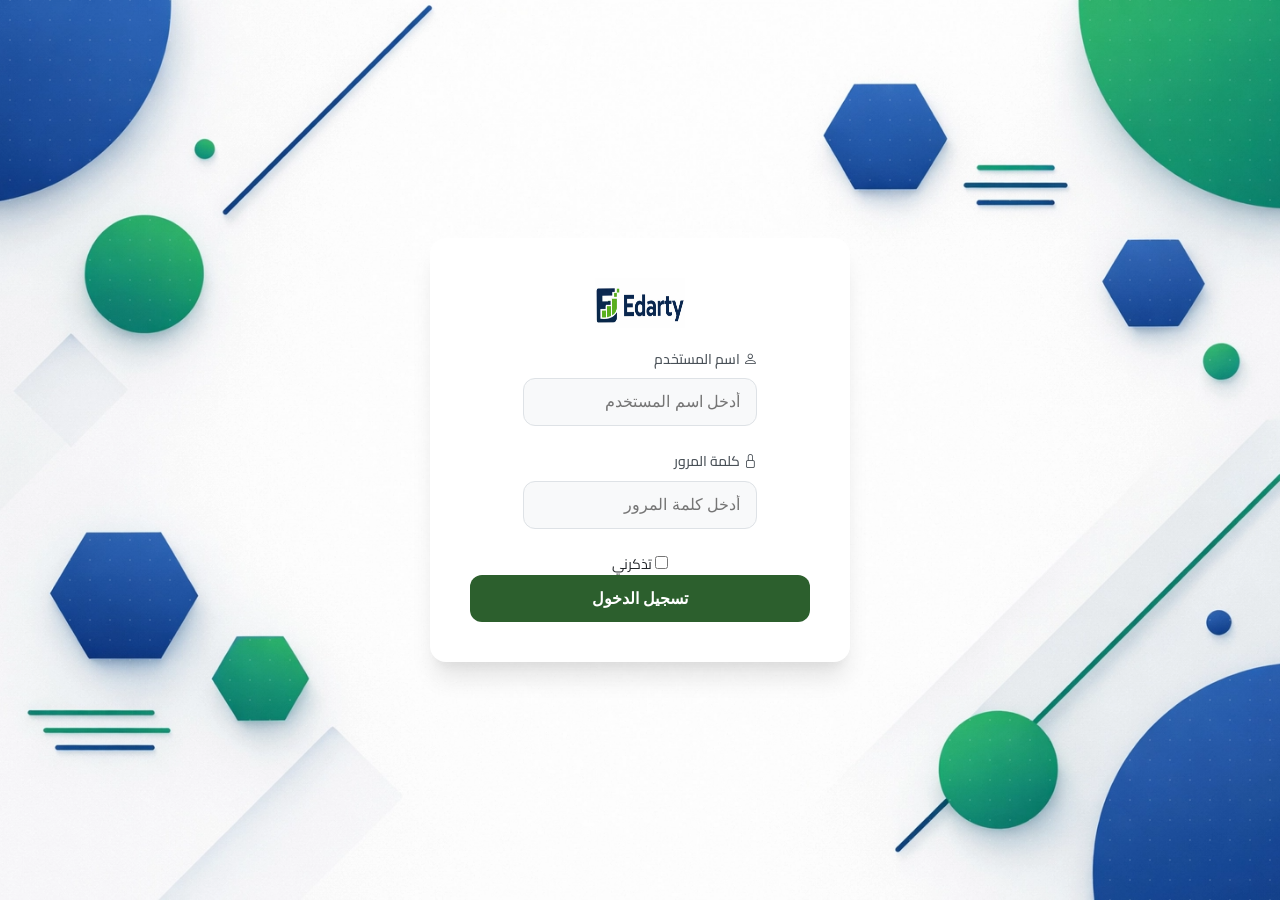
<file: index.html>
<!DOCTYPE html>
<html lang="ar" dir="rtl">

<head>
    <meta charset="UTF-8">
    <meta name="viewport" content="width=device-width, initial-scale=1.0">
    <link rel="icon" type="image/svg+xml" href="assets/logo.png" />
    <link rel="preconnect" href="https://fonts.googleapis.com">
    <link rel="preconnect" href="https://fonts.gstatic.com" crossorigin>
    <meta property="og:image"
        content="https://scontent.fcai20-2.fna.fbcdn.net/v/t39.30808-6/646068811_879118491689701_6379108121376048601_n.jpg?_nc_cat=105&ccb=1-7&_nc_sid=2a1932&_nc_eui2=AeHGZ9LrKFUgRwT6iZLVapbaUlyWRTNW0hJSXJZFM1bSEvXbrCBU9RUzwH1vmtA3-kaD3B3Vi0DnI_DPm9WOnuxU&_nc_ohc=wGaVin82DaUQ7kNvwHP3JVd&_nc_oc=AdnoGEra8-GHriDO78S_9Emf6-EOtj4QlUIPcm08Y1EUjmr5eogVUN9St0cQuvQY72k&_nc_zt=23&_nc_ht=scontent.fcai20-2.fna&_nc_gid=zjNkq0RThUw44yJE2XZAEg&_nc_ss=8&oh=00_AfyXOGpSG7PB_4fSuI5sIpmhDH-CGZgn4i51eb9DZEoCyw&oe=69B0FDEC" />
    <meta name="twitter:image"
        content="https://scontent.fcai20-2.fna.fbcdn.net/v/t39.30808-6/646068811_879118491689701_6379108121376048601_n.jpg?_nc_cat=105&ccb=1-7&_nc_sid=2a1932&_nc_eui2=AeHGZ9LrKFUgRwT6iZLVapbaUlyWRTNW0hJSXJZFM1bSEvXbrCBU9RUzwH1vmtA3-kaD3B3Vi0DnI_DPm9WOnuxU&_nc_ohc=wGaVin82DaUQ7kNvwHP3JVd&_nc_oc=AdnoGEra8-GHriDO78S_9Emf6-EOtj4QlUIPcm08Y1EUjmr5eogVUN9St0cQuvQY72k&_nc_zt=23&_nc_ht=scontent.fcai20-2.fna&_nc_gid=zjNkq0RThUw44yJE2XZAEg&_nc_ss=8&oh=00_AfyXOGpSG7PB_4fSuI5sIpmhDH-CGZgn4i51eb9DZEoCyw&oe=69B0FDEC" />
    <script src="https://cdn.sheetjs.com/xlsx-0.20.2/package/dist/xlsx.full.min.js"></script>
    <link href="https://fonts.googleapis.com/css2?family=Cairo:wght@200..1000&display=swap" rel="stylesheet">
    <link rel="stylesheet" href="https://cdn.jsdelivr.net/npm/bootstrap-icons@1.11.3/font/bootstrap-icons.min.css">
    <link rel="stylesheet" href="style/styles.css">
    <title>إدارتــي | نظام إدارة الأعمال والشركات</title>
    <style>
        /* أنماط إضافية للتقارير والمصروفات */
        .profit-report {
            padding: 20px;
        }
        
        .report-header {
            text-align: center;
            margin-bottom: 30px;
            padding-bottom: 15px;
            border-bottom: 2px solid var(--primary-color);
        }
        
        .report-header h4 {
            font-size: 1.5rem;
            color: var(--primary-color);
            margin-bottom: 10px;
        }
        
        .summary-cards {
            display: grid;
            grid-template-columns: repeat(auto-fit, minmax(220px, 1fr));
            gap: 20px;
            margin-bottom: 30px;
        }
        
        .summary-card {
            background: linear-gradient(135deg, #fff 0%, #f8f9fa 100%);
            border-radius: var(--border-radius);
            padding: 20px;
            display: flex;
            align-items: center;
            gap: 15px;
            box-shadow: var(--box-shadow);
            transition: all var(--transition-normal);
            border: 1px solid var(--gray-200);
        }
        
        .summary-card:hover {
            transform: translateY(-5px);
            box-shadow: var(--box-shadow-lg);
        }
        
        .summary-card .card-icon {
            width: 50px;
            height: 50px;
            background: var(--primary-light);
            border-radius: 50%;
            display: flex;
            align-items: center;
            justify-content: center;
            font-size: 1.5rem;
            color: var(--primary-color);
        }
        
        .summary-card .card-content {
            flex: 1;
        }
        
        .summary-card .card-value {
            font-size: 1.5rem;
            font-weight: bold;
            color: var(--primary-color);
        }
        
        .summary-card .card-label {
            font-size: 0.85rem;
            color: var(--gray-600);
        }
        
        .summary-card .card-sub {
            font-size: 0.75rem;
            color: var(--success-color);
            margin-top: 5px;
        }
        
        .summary-card.profit-card .card-value {
            color: var(--success-color);
        }
        
        .report-sections {
            display: grid;
            grid-template-columns: repeat(auto-fit, minmax(400px, 1fr));
            gap: 20px;
            margin-bottom: 30px;
        }
        
        .report-section {
            background: white;
            border-radius: var(--border-radius);
            padding: 20px;
            box-shadow: var(--box-shadow);
        }
        
        .report-section h5 {
            color: var(--primary-color);
            margin-bottom: 15px;
            padding-bottom: 10px;
            border-bottom: 2px solid var(--gray-200);
        }
        
        .report-table {
            width: 100%;
            border-collapse: collapse;
        }
        
        .report-table th,
        .report-table td {
            padding: 10px;
            text-align: right;
            border-bottom: 1px solid var(--gray-200);
        }
        
        .report-table th {
            background-color: var(--gray-100);
            font-weight: 600;
        }
        
        .profit-positive {
            color: var(--success-color);
            font-weight: bold;
        }
        
        .profit-negative {
            color: var(--danger-color);
            font-weight: bold;
        }
        
        .report-actions {
            display: flex;
            justify-content: center;
            gap: 15px;
            margin-top: 30px;
            padding-top: 20px;
            border-top: 1px solid var(--gray-200);
        }
        
        /* أنماط المصروفات */
        .expenses-table {
            width: 100%;
            border-collapse: collapse;
        }
        
        .expenses-table th,
        .expenses-table td {
            padding: 12px;
            text-align: right;
            border-bottom: 1px solid var(--gray-200);
        }
        
        .expenses-table th {
            background-color: var(--primary-color);
            color: white;
        }
        
        .product-cost-table {
            width: 100%;
            border-collapse: collapse;
        }
        
        .product-cost-table th,
        .product-cost-table td {
            padding: 12px;
            text-align: right;
            border-bottom: 1px solid var(--gray-200);
        }
        
        .product-cost-table th {
            background-color: var(--primary-color);
            color: white;
        }
        
        .cost-input {
            width: 100px;
            padding: 5px;
            border: 1px solid var(--gray-300);
            border-radius: var(--border-radius-sm);
            text-align: center;
        }
        
        .cost-input:focus {
            outline: none;
            border-color: var(--primary-color);
        }
        
        /* أنماط زر النسخ الاحتياطي */
        .backup-buttons {
            display: flex;
            gap: 10px;
        }
        
        .backup-btn {
            background-color: var(--success-color);
            color: white;
            border: none;
            padding: 10px 18px;
            border-radius: var(--border-radius);
            cursor: pointer;
            font-weight: 500;
            transition: all var(--transition-normal);
            display: flex;
            align-items: center;
            gap: 8px;
        }
        
        .backup-btn:hover {
            background-color: var(--success-dark);
            transform: translateY(-2px);
        }
        
        .restore-btn {
            background-color: var(--info-color);
        }
        
        .restore-btn:hover {
            background-color: #138496;
        }
        
        /* تحسينات إضافية */
        .notification {
            position: fixed;
            bottom: 20px;
            left: 20px;
            padding: 15px 25px;
            border-radius: var(--border-radius);
            color: white;
            font-weight: 500;
            z-index: 2000;
            transform: translateX(-150%);
            transition: transform 0.3s ease;
            box-shadow: var(--box-shadow-lg);
        }
        
        .notification.show {
            transform: translateX(0);
        }
        
        .notification.success {
            background-color: var(--success-color);
        }
        
        .notification.error {
            background-color: var(--danger-color);
        }
        
        .notification.info {
            background-color: var(--info-color);
        }
        
        .notification.warning {
            background-color: var(--warning-color);
        }
        
        /* تحسينات للطباعة */
        @media print {
            .sidebar,
            .transactions-sidebar,
            .logout-btn,
            .backup-btn,
            .restore-btn,
            .report-actions {
                display: none !important;
            }
            
            .profit-report {
                padding: 0;
            }
            
            .summary-cards {
                break-inside: avoid;
            }
        }
    </style>
</head>

<body>
    <!-- صفحة تسجيل الدخول -->
    <div class="login-container" id="loginPage">
        <div class="login-form">
            <img src="assets/logo-new.png" alt="شعار">
            <div class="form-group">
                <label for="username">
                    <i class="bi bi-person"></i>
                    اسم المستخدم
                </label>
                <input type="text" id="username" placeholder="أدخل اسم المستخدم">
            </div>
            <div class="form-group">
                <label for="password">
                    <i class="bi bi-lock"></i>
                    كلمة المرور
                </label>
                <input type="password" id="password" placeholder="أدخل كلمة المرور">
            </div>
            <div class="remember-me">
                <input type="checkbox" id="rememberMe">
                <label for="rememberMe">
                    تذكرني
                </label>
            </div>
            <button class="btn" id="loginBtn">تسجيل الدخول</button>
        </div>
    </div>

    <!-- لوحة التحكم -->
    <div class="dashboard" id="dashboard" style="display: none;">
        <header class="header">
            <div class="container header-content">
                <div class="logo">
                    <img src="assets/logo-new.png" alt="شعار">
                </div>
                <div class="user-info">
                    <i class="bi bi-person-circle"></i>
                    <span id="userDisplay">مرحباً</span>
                    <button class="logout-btn" id="logoutBtn">
                        <i class="bi bi-box-arrow-right"></i>
                        تسجيل الخروج
                    </button>
                </div>
            </div>
        </header>

        <div class="container main-layout">
            <!-- القائمة الجانبية -->
            <aside class="sidebar">
                <h3>القائمة الرئيسية</h3>
                <ul class="sidebar-menu" id="sidebarMenu">
                    <!-- سيتم ملء القائمة ديناميكياً حسب صلاحية المستخدم -->
                </ul>
            </aside>

            <!-- المحتوى الرئيسي -->
            <div class="content-area">
                <!-- القائمة الجانبية للمعاملات المحسنة -->
                <aside class="transactions-sidebar" id="transactionsSidebar">
                    <div class="sidebar-header">
                        <h3>
                            <span>
                                <i class="bi bi-clock-history"></i>
                                لوحة التحكم
                            </span>
                            <button class="refresh-btn" id="refreshSidebar">
                                <i class="bi bi-arrow-repeat"></i>
                            </button>
                        </h3>

                        <!-- تبويبات القائمة الجانبية -->
                        <div class="sidebar-tabs">
                            <button class="tab-btn active" data-tab="transactions">
                                <i class="bi bi-list-check"></i>
                                المعاملات
                            </button>
                            <button class="tab-btn" data-tab="stats">
                                <i class="bi bi-graph-up"></i>
                                الإحصائيات
                            </button>
                            <button class="tab-btn" data-tab="alerts">
                                <i class="bi bi-exclamation-triangle"></i>
                                التنبيهات
                            </button>
                        </div>
                    </div>

                    <!-- شريط البحث -->
                    <div class="sidebar-search">
                        <i class="bi bi-search"></i>
                        <input type="text" id="sidebarSearch" placeholder="بحث في المعاملات...">
                    </div>

                    <!-- محتوى تبويب المعاملات -->
                    <div class="tab-content active" id="transactionsTab">
                        <!-- إحصائيات سريعة -->
                        <div class="quick-stats">
                            <div class="stat-card">
                                <div class="stat-icon">
                                    <i class="bi bi-cart"></i>
                                </div>
                                <div class="stat-value" id="todaySalesCount">0</div>
                                <div class="stat-label">مبيعات اليوم</div>
                            </div>
                            <div class="stat-card">
                                <div class="stat-icon">
                                    <i class="bi bi-cash-stack"></i>
                                </div>
                                <div class="stat-value" id="todayRevenue">0</div>
                                <div class="stat-label">إيرادات اليوم</div>
                            </div>
                            <div class="stat-card">
                                <div class="stat-icon">
                                    <i class="bi bi-wallet2"></i>
                                </div>
                                <div class="stat-value" id="todayExpenses">0</div>
                                <div class="stat-label">مصروفات اليوم</div>
                            </div>
                            <div class="stat-card">
                                <div class="stat-icon">
                                    <i class="bi bi-people"></i>
                                </div>
                                <div class="stat-value" id="activeCashiers">0</div>
                                <div class="stat-label">كاشير نشط</div>
                            </div>
                            <div class="stat-card">
                                <div class="stat-icon">
                                    <i class="bi bi-box"></i>
                                </div>
                                <div class="stat-value" id="lowStock">0</div>
                                <div class="stat-label">مخزون منخفض</div>
                            </div>
                        </div>

                        <h4 style="margin: 15px 0 10px; color: var(--gray-700);">
                            <i class="bi bi-arrow-repeat"></i>
                            آخر المعاملات
                        </h4>
                        <ul class="transactions-list" id="transactionsList">
                            <!-- سيتم ملء المعاملات ديناميكياً -->
                        </ul>

                        <!-- المنتجات الأكثر مبيعاً -->
                        <div class="top-products">
                            <h4>
                                <i class="bi bi-trophy"></i>
                                الأكثر مبيعاً
                            </h4>
                            <div id="topProductsList">
                                <!-- سيتم ملء القائمة ديناميكياً -->
                            </div>
                        </div>
                    </div>

                    <!-- محتوى تبويب الإحصائيات -->
                    <div class="tab-content" id="statsTab">
                        <div class="performance-metrics">
                            <div class="metric-item">
                                <div class="metric-label">
                                    <span>معدل المبيعات اليوم</span>
                                    <span class="metric-value" id="dailySalesRate">85%</span>
                                </div>
                                <div class="metric-bar">
                                    <div class="metric-progress" style="width: 85%"></div>
                                </div>
                            </div>

                            <div class="metric-item">
                                <div class="metric-label">
                                    <span>دوران المخزون</span>
                                    <span class="metric-value" id="inventoryTurnover">70%</span>
                                </div>
                                <div class="metric-bar">
                                    <div class="metric-progress" style="width: 70%"></div>
                                </div>
                            </div>

                            <div class="metric-item">
                                <div class="metric-label">
                                    <span>رضا العملاء</span>
                                    <span class="metric-value" id="customerSatisfaction">92%</span>
                                </div>
                                <div class="metric-bar">
                                    <div class="metric-progress" style="width: 92%"></div>
                                </div>
                            </div>
                        </div>

                        <!-- الكاشير النشط -->
                        <div class="active-cashiers">
                            <h4>
                                <i class="bi bi-person-badge"></i>
                                الكاشير النشط
                            </h4>
                            <div id="activeCashiersList">
                                <!-- سيتم ملء القائمة ديناميكياً -->
                            </div>
                        </div>
                    </div>

                    <!-- محتوى تبويب التنبيهات -->
                    <div class="tab-content" id="alertsTab">
                        <div class="stock-alerts">
                            <h4>
                                <i class="bi bi-exclamation-triangle-fill" style="color: var(--warning-color);"></i>
                                تنبيهات المخزون
                            </h4>
                            <div id="stockAlertsList">
                                <!-- سيتم ملء التنبيهات ديناميكياً -->
                            </div>
                        </div>
                    </div>

                    <!-- روابط سريعة -->
                    <div class="quick-links" id="quickLinks">
                        <!-- سيتم إضافة الروابط ديناميكياً حسب صلاحية المستخدم -->
                    </div>
                </aside>

                <!-- المحتوى الرئيسي للصفحات -->
                <main class="pages-container">
                    <!-- صفحة الكاشير (للكاشير والأدمن) -->
                    <div class="page active" id="cashierPage">
                        <h2>
                            <i class="bi bi-cash-register"></i>
                            نقطة البيع
                        </h2>
                        <section class="barcode-section">
                            <h3>مسح الباركود</h3>
                            <div class="barcode-input">
                                <input type="text" id="barcodeInput"
                                    placeholder="أدخل الباركود أو استخدم الماسح الضوئي">
                            </div>
                        </section>

                        <div class="pos-container">
                            <section class="products-section">
                                <h3>
                                    <i class="bi bi-grid-3x3-gap-fill"></i>
                                    المنتجات
                                </h3>
                                <div class="products-grid" id="productsGrid">
                                    <!-- سيتم ملء المنتجات ديناميكياً -->
                                </div>
                            </section>

                            <section class="cart-section">
                                <h3>
                                    <i class="bi bi-cart"></i>
                                    سلة المشتريات
                                </h3>
                                <div class="cart-items" id="cartItems">
                                    <!-- سيتم ملء عناصر السلة ديناميكياً -->
                                </div>
                                <div class="cart-summary">
                                    <div class="summary-row">
                                        <span>المجموع الفرعي:</span>
                                        <span id="subtotal">0.00 جنيه</span>
                                    </div>
                                    <div class="summary-row">
                                        <span>الضريبة (14%):</span>
                                        <span id="tax">0.00 جنيه</span>
                                    </div>
                                    <div class="summary-row total">
                                        <span>الإجمالي:</span>
                                        <span id="total">0.00 جنيه</span>
                                    </div>
                                    <button class="checkout-btn" id="checkoutBtn">
                                        <i class="bi bi-check-circle"></i>
                                        إتمام الشراء
                                    </button>
                                </div>
                            </section>
                        </div>
                    </div>

                    <!-- صفحة إدارة المنتجات (للأدمن فقط) -->
                    <div class="page" id="productsPage">
                        <h2>
                            <i class="bi bi-boxes"></i>
                            إدارة المنتجات
                        </h2>
                        <div class="form-card">
                            <h3>إضافة منتج جديد</h3>
                            <div class="form-row">
                                <div class="form-group">
                                    <label for="productName">اسم المنتج</label>
                                    <input type="text" id="productName" placeholder="أدخل اسم المنتج">
                                </div>
                                <div class="form-group">
                                    <label for="productPrice">السعر (جنيه)</label>
                                    <input type="number" id="productPrice" placeholder="أدخل السعر">
                                </div>
                            </div>
                            <div class="form-row">
                                <div class="form-group">
                                    <label for="productBarcode">الباركود</label>
                                    <input type="text" id="productBarcode" placeholder="أدخل الباركود">
                                </div>
                                <div class="form-group">
                                    <label for="productCategory">الفئة</label>
                                    <select id="productCategory">
                                        <option value="مأكولات">مأكولات</option>
                                        <option value="مشروبات">مشروبات</option>
                                        <option value="منتجات الألبان">منتجات الألبان</option>
                                        <option value="الفواكه">الفواكه</option>
                                        <option value="الخضروات">الخضروات</option>
                                        <option value="اللحوم">اللحوم</option>
                                        <option value="المخبوزات">المخبوزات</option>
                                        <option value="الحلويات">الحلويات</option>
                                        <option value="الأدوات المنزلية">الأدوات المنزلية</option>
                                        <option value="العناية الشخصية">العناية الشخصية</option>
                                    </select>
                                </div>
                            </div>
                            <div class="form-row">
                                <div class="form-group">
                                    <label for="productStock">المخزون</label>
                                    <input type="number" id="productStock" placeholder="أدخل كمية المخزون">
                                </div>
                                <div class="form-group">
                                    <button class="btn" id="addProductBtn">
                                        <i class="bi bi-plus-circle"></i>
                                        إضافة منتج
                                    </button>
                                </div>
                            </div>
                        </div>

                        <div class="table-card">
                            <h3>
                                <i class="bi bi-list-ul"></i>
                                قائمة المنتجات
                            </h3>
                            <table class="products-table">
                                <thead>
                                    <tr>
                                        <th>الباركود</th>
                                        <th>اسم المنتج</th>
                                        <th>السعر</th>
                                        <th>المخزون</th>
                                        <th>الفئة</th>
                                        <th>الإجراءات</th>
                                    </tr>
                                </thead>
                                <tbody id="productsTableBody">
                                    <!-- سيتم ملء الجدول ديناميكياً -->
                                </tbody>
                             </table>
                        </div>
                    </div>

                    <!-- صفحة تخزين الباركود في الذاكرة (للأدمن فقط) -->
                    <div class="page" id="barcodeMemoryPage">
                        <h2>
                            <i class="bi bi-memory"></i>
                            تخزين الباركود في الذاكرة
                        </h2>
                        <div class="form-card">
                            <h3>
                                <i class="bi bi-save"></i>
                                حفظ باركود جديد
                            </h3>
                            <div class="form-row">
                                <div class="form-group">
                                    <label for="memoryBarcode">الباركود</label>
                                    <input type="text" id="memoryBarcode" placeholder="أدخل الباركود">
                                </div>
                                <div class="form-group">
                                    <label for="memoryProduct">المنتج المرتبط</label>
                                    <select id="memoryProduct">
                                        <!-- سيتم ملء الخيارات ديناميكياً -->
                                    </select>
                                </div>
                            </div>
                            <div class="form-row">
                                <div class="form-group">
                                    <button class="btn" id="saveBarcodeBtn">
                                        <i class="bi bi-save"></i>
                                        حفظ الباركود
                                    </button>
                                </div>
                            </div>
                        </div>

                        <div class="table-card">
                            <h3>
                                <i class="bi bi-database"></i>
                                الباركود المخزن
                            </h3>
                            <table class="products-table">
                                <thead>
                                    <tr>
                                        <th>الباركود</th>
                                        <th>اسم المنتج</th>
                                        <th>تاريخ التخزين</th>
                                        <th>الإجراءات</th>
                                    </tr>
                                </thead>
                                <tbody id="barcodeMemoryTable">
                                    <!-- سيتم ملء الجدول ديناميكياً -->
                                </tbody>
                             </table>
                        </div>
                    </div>

                    <!-- صفحة الفواتير (للأدمن فقط) -->
                    <div class="page" id="invoicesPage">
                        <h2>
                            <i class="bi bi-receipt"></i>
                            تخزين وإدارة الفواتير
                        </h2>
                        <div class="search-box">
                            <input type="text" id="invoiceSearch" placeholder="ابحث برقم الفاتورة أو اسم الكاشير...">
                        </div>
                        <div class="table-card">
                            <table class="invoices-table">
                                <thead>
                                    <tr>
                                        <th>رقم الفاتورة</th>
                                        <th>التاريخ</th>
                                        <th>الوقت</th>
                                        <th>الكاشير</th>
                                        <th>المنتجات</th>
                                        <th>المجموع</th>
                                        <th>الإجراءات</th>
                                    </tr>
                                </thead>
                                <tbody id="invoicesTableBody">
                                    <!-- سيتم ملء الجدول ديناميكياً -->
                                </tbody>
                             </table>
                        </div>
                    </div>

                    <!-- صفحة فواتير الجملة (للأدمن فقط) -->
                    <div class="page" id="wholesalePage">
                        <h2>
                            <i class="bi bi-truck"></i>
                            فواتير الجملة
                        </h2>
                        <div class="form-card">
                            <h3>فاتورة جملة جديدة</h3>
                            <div class="form-row">
                                <div class="form-group">
                                    <label for="wholesaleCustomer">اسم العميل</label>
                                    <input type="text" id="wholesaleCustomer" placeholder="أدخل اسم العميل">
                                </div>
                                <div class="form-group">
                                    <label for="wholesaleDiscount">خصم الجملة (%)</label>
                                    <input type="number" id="wholesaleDiscount" value="10" min="0" max="100">
                                </div>
                            </div>

                            <div class="barcode-input" style="margin-bottom: 15px;">
                                <input type="text" id="wholesaleBarcode" placeholder="أدخل باركود المنتج">
                                <button id="addWholesaleProductBtn">إضافة</button>
                            </div>

                            <div class="cart-items" id="wholesaleCartItems"
                                style="max-height: 300px; margin-bottom: 20px;">
                                <!-- سيتم ملء عناصر سلة الجملة هنا -->
                            </div>

                            <div class="cart-summary">
                                <div class="summary-row">
                                    <span>المجموع الفرعي:</span>
                                    <span id="wholesaleSubtotal">0.00 جنيه</span>
                                </div>
                                <div class="summary-row">
                                    <span>خصم الجملة:</span>
                                    <span id="wholesaleDiscountAmount">0.00 جنيه</span>
                                </div>
                                <div class="summary-row">
                                    <span>الضريبة (14%):</span>
                                    <span id="wholesaleTax">0.00 جنيه</span>
                                </div>
                                <div class="summary-row total">
                                    <span>الإجمالي بعد الخصم:</span>
                                    <span id="wholesaleTotal">0.00 جنيه</span>
                                </div>
                                <button class="checkout-btn" id="wholesaleCheckoutBtn">
                                    <i class="bi bi-check-circle"></i>
                                    إتمام فاتورة الجملة
                                </button>
                            </div>
                        </div>

                        <div class="table-card">
                            <h4>فواتير الجملة السابقة</h4>
                            <table class="wholesale-table">
                                <thead>
                                    <tr>
                                        <th>رقم الفاتورة</th>
                                        <th>العميل</th>
                                        <th>التاريخ</th>
                                        <th>الوقت</th>
                                        <th>الخصم</th>
                                        <th>المنتجات</th>
                                        <th>المجموع</th>
                                        <th>الإجراءات</th>
                                    </tr>
                                </thead>
                                <tbody id="wholesaleTableBody">
                                    <!-- سيتم ملء الجدول ديناميكياً -->
                                </tbody>
                             </table>
                        </div>
                    </div>

                    <!-- صفحة إدارة المخزون (للأدمن فقط) -->
                    <div class="page" id="inventoryPage">
                        <h2>
                            <i class="bi bi-bar-chart"></i>
                            إدارة المخزون
                        </h2>
                        <div class="search-box">
                            <input type="text" id="inventorySearch" placeholder="ابحث باسم المنتج أو الباركود...">
                        </div>
                        <div class="table-card">
                            <table class="inventory-table">
                                <thead>
                                    <tr>
                                        <th>اسم المنتج</th>
                                        <th>الباركود</th>
                                        <th>المخزون الحالي</th>
                                        <th>آخر تحديث</th>
                                        <th>الحالة</th>
                                        <th>الإجراءات</th>
                                    </tr>
                                </thead>
                                <tbody id="inventoryTableBody">
                                    <!-- سيتم ملء الجدول ديناميكياً -->
                                </tbody>
                             </table>
                        </div>
                    </div>

                    <!-- صفحة التقارير (للأدمن فقط) - مع إضافة المصروفات وتكاليف المنتجات -->
                    <div class="page" id="reportsPage">
                        <h2>
                            <i class="bi bi-pie-chart"></i>
                            التقارير والإحصائيات
                        </h2>
                        
                        <!-- قسم إدارة المصروفات -->
                        <div class="form-card" id="expensesSection">
                            <h3>
                                <i class="bi bi-wallet2"></i>
                                إدارة المصروفات
                            </h3>
                            <div class="form-row">
                                <div class="form-group">
                                    <label for="expenseName">اسم المصروف</label>
                                    <input type="text" id="expenseName" placeholder="مثال: فاتورة كهرباء">
                                </div>
                                <div class="form-group">
                                    <label for="expenseAmount">المبلغ</label>
                                    <input type="number" id="expenseAmount" placeholder="المبلغ بالجنيه">
                                </div>
                                <div class="form-group">
                                    <label for="expenseCategory">الفئة</label>
                                    <select id="expenseCategory">
                                        <option value="كهرباء">كهرباء</option>
                                        <option value="مياه">مياه</option>
                                        <option value="غاز">غاز</option>
                                        <option value="إيجار">إيجار</option>
                                        <option value="رواتب">رواتب</option>
                                        <option value="صيانة">صيانة</option>
                                        <option value="تسويق">تسويق</option>
                                        <option value="أخرى">أخرى</option>
                                    </select>
                                </div>
                                <div class="form-group">
                                    <button class="btn" id="addExpenseBtn">
                                        <i class="bi bi-plus-circle"></i>
                                        إضافة مصروف
                                    </button>
                                </div>
                            </div>
                            
                            <div class="table-card" style="margin-top: 20px;">
                                <h4>قائمة المصروفات</h4>
                                <div style="overflow-x: auto;">
                                    <table class="expenses-table">
                                        <thead>
                                            <tr>
                                                <th>التاريخ</th>
                                                <th>اسم المصروف</th>
                                                <th>الفئة</th>
                                                <th>المبلغ</th>
                                                <th>تمت الإضافة بواسطة</th>
                                                <th>الإجراءات</th>
                                            </tr>
                                        </thead>
                                        <tbody id="expensesTableBody">
                                        </tbody>
                                    </table>
                                </div>
                            </div>
                        </div>

                        <!-- قسم إدارة تكاليف المنتجات -->
                        <div class="form-card" id="productCostSection">
                            <h3>
                                <i class="bi bi-calculator"></i>
                                إدارة تكاليف المنتجات
                            </h3>
                            <div class="search-box" style="margin-bottom: 15px;">
                                <input type="text" id="productCostSearch" placeholder="ابحث عن منتج...">
                            </div>
                            <div class="table-card">
                                <div style="overflow-x: auto;">
                                    <table class="product-cost-table">
                                        <thead>
                                            <tr>
                                                <th>المنتج</th>
                                                <th>سعر البيع</th>
                                                <th>سعر التكلفة الحالي</th>
                                                <th>الربح المتوقع</th>
                                                <th>الإجراءات</th>
                                            </tr>
                                        </thead>
                                        <tbody id="productCostTableBody">
                                        </tbody>
                                    </table>
                                </div>
                            </div>
                        </div>

                        <!-- قسم التقارير المتقدمة -->
                        <div class="form-card">
                            <h3>
                                <i class="bi bi-file-earmark-spreadsheet"></i>
                                التقارير المتقدمة
                            </h3>
                            <div class="form-row">
                                <div class="form-group">
                                    <label for="reportDateFrom">من تاريخ</label>
                                    <input type="date" id="reportDateFrom">
                                </div>
                                <div class="form-group">
                                    <label for="reportDateTo">إلى تاريخ</label>
                                    <input type="date" id="reportDateTo">
                                </div>
                                <div class="form-group">
                                    <label for="reportType">نوع التقرير</label>
                                    <select id="reportType">
                                        <option value="profit">تقرير الأرباح</option>
                                        <option value="sales">تقرير المبيعات</option>
                                        <option value="expenses">تقرير المصروفات</option>
                                        <option value="inventory">تقرير المخزون</option>
                                        <option value="topProducts">المنتجات الأكثر مبيعاً</option>
                                    </select>
                                </div>
                                <div class="form-group">
                                    <button class="btn" id="generateReportBtn">
                                        <i class="bi bi-graph-up"></i>
                                        إنشاء التقرير
                                    </button>
                                </div>
                                <div class="form-group">
                                    <button class="btn" id="exportReportBtn" style="background-color: var(--success-color);">
                                        <i class="bi bi-download"></i>
                                        تصدير التقرير
                                    </button>
                                </div>
                            </div>
                        </div>

                        <div id="reportResults" class="table-card">
                            <!-- سيتم عرض نتائج التقرير هنا -->
                        </div>
                    </div>
                </main>
            </div>
        </div>
    </div>

    <!-- نافذة عرض الفاتورة المنبثقة -->
    <div id="invoiceModal" class="modal" style="display: none;">
        <div class="modal-content">
            <div class="modal-header">
                <h2>تفاصيل الفاتورة</h2>
                <span class="close-modal">&times;</span>
            </div>
            <div class="modal-body">
                <div class="invoice-header">
                    <div class="invoice-info">
                        <p><strong>رقم الفاتورة:</strong> <span id="modalInvoiceNumber"></span></p>
                        <p><strong>التاريخ:</strong> <span id="modalInvoiceDate"></span></p>
                        <p><strong>الكاشير:</strong> <span id="modalCashier"></span></p>
                        <p id="customerInfo" style="display: none;"><strong>العميل:</strong> <span id="modalCustomer"></span></p>
                    </div>
                </div>
                <div class="invoice-items">
                    <table class="items-table">
                        <thead>
                            <tr>
                                <th>المنتج</th>
                                <th>الكمية</th>
                                <th>السعر</th>
                                <th>الإجمالي</th>
                            </tr>
                        </thead>
                        <tbody id="modalInvoiceItems">
                        </tbody>
                    </table>
                </div>
                <div class="invoice-summary">
                    <div class="summary-row">
                        <span>المجموع الفرعي:</span>
                        <span id="modalSubtotal">0.00 جنيه</span>
                    </div>
                    <div class="summary-row" id="discountRow" style="display: none;">
                        <span>الخصم:</span>
                        <span id="modalDiscount">0.00 جنيه</span>
                    </div>
                    <div class="summary-row">
                        <span>الضريبة (14%):</span>
                        <span id="modalTax">0.00 جنيه</span>
                    </div>
                    <div class="summary-row total">
                        <span>الإجمالي:</span>
                        <span id="modalTotal">0.00 جنيه</span>
                    </div>
                </div>
            </div>
            <div class="modal-footer">
                <button id="printInvoiceBtn" class="action-btn print-btn">
                    <i class="bi bi-printer"></i> طباعة الفاتورة
                </button>
                <button id="closeModalBtn" class="action-btn close-btn">
                    <i class="bi bi-x-lg"></i> إغلاق
                </button>
            </div>
        </div>
    </div>

    <script src="js/script.js"></script>
</body>

</html>
</file>
<file: style/styles.css>
:root {
    /* نظام ألوان محسن */
  --primary-color: #2c5f2d;      /* لون أخضر غامق يتناسب مع اللوجو */
    --primary-dark: #1e3a1e;       /* درجة أغمق */
    --primary-light: #e8f0e8;      /* فاتح للخلفيات */
    --secondary-color: #ffb347;    /* لون برتقالي ذهبي */
    --secondary-dark: #e69500;
    --secondary-light: #fff3e0;
    --accent-color: #d4a373;       /* لون بيج أنيق */
    --accent-dark: #b5835a;
    --danger-color: #dc3545;
    --success-color: #28a745;
    --warning-color: #ffc107;
    --info-color: #17a2b8;
    
    /* ألوان محايدة */
    --light-color: #f8f9fa;
    --dark-color: #212529;
    --gray-50: #f8f9fa;
    --gray-100: #f1f3f4;
    --gray-200: #e9ecef;
    --gray-300: #dee2e6;
    --gray-400: #ced4da;
    --gray-500: #adb5bd;
    --gray-600: #6c757d;
    --gray-700: #495057;
    --gray-800: #343a40;
    --gray-900: #212529;    
    /* أبعاد وتخطيط */
    --sidebar-width: 280px;
    --transactions-width: 380px;
    --header-height: 70px;
    --border-radius: 12px;
    --border-radius-sm: 8px;
    --border-radius-lg: 16px;
    --box-shadow: 0 4px 6px rgba(0, 0, 0, 0.07);
    --box-shadow-lg: 0 10px 15px -3px rgba(0, 0, 0, 0.1), 0 4px 6px -2px rgba(0, 0, 0, 0.05);
    --box-shadow-xl: 0 20px 25px -5px rgba(0, 0, 0, 0.1), 0 10px 10px -5px rgba(0, 0, 0, 0.04);
    
    /* انتقالات وتحريك */
    --transition-fast: 0.15s ease;
    --transition-normal: 0.3s ease;
    --transition-slow: 0.5s ease;
}

/* إعادة تعيين وتحسينات عامة */
* {
    margin: 0;
    padding: 0;
    box-sizing: border-box;
}

html {
    scroll-behavior: smooth;
}

body {
    background-color: var(--gray-50);
    color: var(--gray-900);
    line-height: 1.6;
    font-family: "Cairo", sans-serif;
    font-size: 14px;
    -webkit-font-smoothing: antialiased;
    -moz-osx-font-smoothing: grayscale;
}

.container {
    max-width: 1600px;
    margin: 0 auto;
    padding: 0 20px;
}

/* تحسينات النصوص والعناوين */
h1, h2, h3, h4, h5, h6 {
    font-weight: 600;
    line-height: 1.3;
    margin-bottom: 0.5em;
}

h1 { font-size: 2rem; }
h2 { font-size: 1.75rem; }
h3 { font-size: 1.5rem; }
h4 { font-size: 1.25rem; }
h5 { font-size: 1.125rem; }
h6 { font-size: 1rem; }

/* تصميم صفحة تسجيل الدخول المحسن */
.login-container {
    display: flex;
    justify-content: center;
    align-items: center;
    min-height: 100vh;
    background: url(../assets/background-pattern.png) no-repeat center/cover;
    padding: 20px;
    position: relative;
    overflow: hidden;
}

.login-container::before {
    content: '';
    position: absolute;
    top: -50%;
    left: -50%;
    width: 200%;
    height: 200%;
    background: radial-gradient(circle, rgba(255,255,255,0.1) 1px, transparent 1px);
    background-size: 20px 20px;
    animation: float 20s linear infinite;
    z-index: 0;
}

@keyframes float {
    0% { transform: translate(0, 0) rotate(0deg); }
    100% { transform: translate(-20px, -20px) rotate(360deg); }
}

.login-form {
    background-color: white;
    padding: 40px;
    border-radius: var(--border-radius-lg);
    box-shadow: var(--box-shadow-xl);
    width: 100%;
    max-width: 420px;
    position: relative;
    z-index: 1;
    transition: transform var(--transition-normal), box-shadow var(--transition-normal);
    display: flex;
    flex-direction: column;
    align-items: center;    
}

.login-form:hover {
    transform: translateY(-5px);
    box-shadow: 0 25px 50px -12px rgba(0, 0, 0, 0.25);
}

.login-form h2 {
    text-align: center;
    margin-bottom: 30px;
    color: var(--primary-color);
    position: relative;
    padding-bottom: 15px;
}

.login-form h2::after {
    content: '';
    position: absolute;
    bottom: 0;
    left: 50%;
    transform: translateX(-50%);
    width: 60px;
    height: 3px;
    background: linear-gradient(to right, var(--primary-color), var(--secondary-color));
    border-radius: 3px;
}
.login-form img{
    width: 90px;
    height: 50px;
    margin-bottom: 20px;
}

.form-group {
    margin-bottom: 24px;
    position: relative;
}

.form-group label {
    display: block;
    margin-bottom: 8px;
    font-weight: 500;
    color: var(--gray-700);
    transition: color var(--transition-fast);
}

.form-group:focus-within label {
    color: var(--primary-color);
}

.form-group input {
    width: 100%;
    padding: 14px 16px;
    border: 1px solid var(--gray-300);
    border-radius: var(--border-radius);
    font-size: 16px;
    transition: all var(--transition-fast);
    background-color: var(--gray-50);
}

.form-group input:focus {
    outline: none;
    border-color: var(--primary-color);
    box-shadow: 0 0 0 3px rgba(26, 115, 232, 0.1);
    background-color: white;
}

.btn {
    display: block;
    width: 100%;
    padding: 14px;
    background-color: var(--primary-color);
    color: white;
    border: none;
    border-radius: var(--border-radius);
    font-size: 16px;
    font-weight: 600;
    cursor: pointer;
    transition: all var(--transition-normal);
    position: relative;
    overflow: hidden;
}

.btn::after {
    content: '';
    position: absolute;
    top: 50%;
    left: 50%;
    width: 5px;
    height: 5px;
    background: rgba(255, 255, 255, 0.5);
    opacity: 0;
    border-radius: 100%;
    transform: scale(1, 1) translate(-50%);
    transform-origin: 50% 50%;
}

.btn:hover {
    background-color: var(--primary-dark);
    transform: translateY(-2px);
    box-shadow: 0 7px 14px rgba(50, 50, 93, 0.1), 0 3px 6px rgba(0, 0, 0, 0.08);
}

.btn:active::after {
    animation: ripple 1s ease-out;
}

@keyframes ripple {
    0% {
        transform: scale(0, 0);
        opacity: 0.5;
    }
    100% {
        transform: scale(20, 20);
        opacity: 0;
    }
}

/* تصميم لوحة التحكم المحسن */
.dashboard {
    display: none;
}

.header {
    background-color: white;
    padding: 0;
    box-shadow: var(--box-shadow);
    position: sticky;
    top: 0;
    z-index: 100;
    height: var(--header-height);
}

.header-content {
    display: flex;
    justify-content: space-between;
    align-items: center;
    height: 100%;
}

.logo {
    font-size: 26px;
    font-weight: bold;
    color: var(--primary-color);
    font-family: "Reem Kufi", sans-serif;
    display: flex;
    align-items: center;
}
.logo img{
    width: 50px;
    height: 25px;
}

.user-info {
    display: flex;
    align-items: center;
    gap: 15px;
}

.user-avatar {
    width: 40px;
    height: 40px;
    border-radius: 50%;
    background: linear-gradient(135deg, var(--primary-color), var(--secondary-color));
    display: flex;
    align-items: center;
    justify-content: center;
    color: white;
    font-weight: bold;
}

.logout-btn {
    background-color: var(--danger-color);
    color: white;
    border: none;
    padding: 10px 18px;
    border-radius: var(--border-radius);
    cursor: pointer;
    font-weight: 500;
    transition: all var(--transition-normal);
    display: flex;
    align-items: center;
    gap: 8px;
}

.logout-btn:hover {
    background-color: var(--danger-dark);
    transform: translateY(-2px);
    box-shadow: 0 4px 8px rgba(234, 67, 53, 0.3);
}

.main-layout {
    display: flex;
    gap: 24px;
    padding: 24px 0;
}

/* القائمة الجانبية المحسنة */
.sidebar {
    width: var(--sidebar-width);
    background-color: white;
    border-radius: var(--border-radius-lg);
    box-shadow: var(--box-shadow);
    padding: 24px;
    height: fit-content;
    position: sticky;
    top: calc(var(--header-height) + 24px);
    transition: all var(--transition-normal);
}

.sidebar:hover {
    box-shadow: var(--box-shadow-lg);
}

.sidebar h3 {
    margin-bottom: 20px;
    color: var(--primary-color);
    border-bottom: 2px solid var(--gray-200);
    padding-bottom: 12px;
    display: flex;
    align-items: center;
    gap: 10px;
}

.sidebar h3::before {
    font-size: 20px;
}

.sidebar-menu {
    list-style: none;
}

.sidebar-menu li {
    margin-bottom: 8px;
}

.sidebar-menu a {
    display: flex;
    align-items: center;
    padding: 12px 16px;
    color: var(--gray-700);
    text-decoration: none;
    border-radius: var(--border-radius);
    transition: all var(--transition-fast);
    font-weight: 500;
}

.sidebar-menu a i {
    margin-left: 12px;
    width: 20px;
    text-align: center;
}

.sidebar-menu a:hover {
    background-color: var(--primary-light);
    color: var(--primary-color);
    transform: translateX(5px);
}

.sidebar-menu a.active {
    background-color: var(--primary-color);
    color: white;
    box-shadow: 0 4px 6px rgba(26, 115, 232, 0.2);
}

/* القائمة الجانبية للمعاملات المحسنة */
.transactions-sidebar {
    width: var(--transactions-width);
    background: linear-gradient(135deg, #ffffff 0%, #f8f9fa 100%);
    border-radius: var(--border-radius-lg);
    box-shadow: var(--box-shadow-lg);
    padding: 0;
    max-height: calc(100vh - var(--header-height) - 48px);
    overflow-y: auto;
    position: sticky;
    top: calc(var(--header-height) + 24px);
    border: 1px solid rgba(255, 255, 255, 0.2);
    backdrop-filter: blur(10px);
}

/* رأس القائمة الجانبية مع تبويبات */
.sidebar-header {
    padding: 20px 20px 10px;
    background: linear-gradient(135deg, var(--primary-color), var(--primary-dark));
    border-radius: var(--border-radius-lg) var(--border-radius-lg) 0 0;
    color: white;
}

.sidebar-header h3 {
    margin: 0 0 15px 0;
    color: white;
    border-bottom: 2px solid rgba(255, 255, 255, 0.2);
    padding-bottom: 10px;
    display: flex;
    align-items: center;
    justify-content: space-between;
}

.sidebar-header h3 i {
    font-size: 1.5rem;
}

.sidebar-tabs {
    display: flex;
    gap: 10px;
    margin-top: 15px;
}

.tab-btn {
    flex: 1;
    padding: 10px;
    background: rgba(255, 255, 255, 0.1);
    border: none;
    border-radius: var(--border-radius);
    color: white;
    cursor: pointer;
    font-weight: 500;
    transition: all var(--transition-fast);
    display: flex;
    align-items: center;
    justify-content: center;
    gap: 5px;
}

.tab-btn i {
    font-size: 1rem;
}

.tab-btn:hover {
    background: rgba(255, 255, 255, 0.2);
}

.tab-btn.active {
    background: white;
    color: var(--primary-color);
}

/* محتوى التبويبات */
.tab-content {
    display: none;
    padding: 15px;
}

.tab-content.active {
    display: block;
    animation: fadeIn 0.3s ease;
}

@keyframes fadeIn {
    from { opacity: 0; }
    to { opacity: 1; }
}

/* إحصائيات سريعة */
.quick-stats {
    display: grid;
    grid-template-columns: repeat(2, 1fr);
    gap: 10px;
    margin-bottom: 20px;
}

.stat-card {
    background: white;
    padding: 15px;
    border-radius: var(--border-radius);
    text-align: center;
    box-shadow: var(--box-shadow);
    transition: all var(--transition-fast);
    border: 1px solid var(--gray-200);
}

.stat-card:hover {
    transform: translateY(-3px);
    box-shadow: var(--box-shadow-lg);
}

.stat-icon {
    width: 40px;
    height: 40px;
    background: linear-gradient(135deg, var(--primary-light), var(--secondary-light));
    border-radius: 50%;
    display: flex;
    align-items: center;
    justify-content: center;
    margin: 0 auto 10px;
    color: var(--primary-color);
    font-size: 1.2rem;
}

.stat-value {
    font-size: 1.5rem;
    font-weight: bold;
    color: var(--primary-color);
    line-height: 1.2;
}

.stat-label {
    font-size: 0.85rem;
    color: var(--gray-600);
}

/* قائمة المعاملات المحسنة */
.transactions-list {
    list-style: none;
    margin: 0;
    padding: 0;
}

.transaction-item {
    background: white;
    border-radius: var(--border-radius);
    margin-bottom: 10px;
    padding: 12px;
    display: flex;
    align-items: center;
    gap: 12px;
    box-shadow: var(--box-shadow);
    transition: all var(--transition-fast);
    border: 1px solid transparent;
    cursor: pointer;
    position: relative;
    overflow: hidden;
}

.transaction-item::before {
    content: '';
    position: absolute;
    left: 0;
    top: 0;
    height: 100%;
    width: 4px;
    background: linear-gradient(to bottom, var(--primary-color), var(--secondary-color));
    opacity: 0;
    transition: opacity var(--transition-fast);
}

.transaction-item:hover {
    transform: translateX(-5px);
    box-shadow: var(--box-shadow-lg);
    border-color: var(--primary-light);
}

.transaction-item:hover::before {
    opacity: 1;
}

.transaction-item.completed::before {
    background: var(--success-color);
    opacity: 1;
}

.transaction-item.pending::before {
    background: var(--warning-color);
    opacity: 1;
}

.transaction-icon {
    width: 45px;
    height: 45px;
    background: linear-gradient(135deg, var(--primary-light), var(--secondary-light));
    border-radius: 12px;
    display: flex;
    align-items: center;
    justify-content: center;
    color: var(--primary-color);
    font-size: 1.3rem;
    flex-shrink: 0;
}

.transaction-info {
    flex: 1;
    min-width: 0;
}

.transaction-header {
    display: flex;
    justify-content: space-between;
    align-items: center;
    margin-bottom: 4px;
}

.transaction-title {
    font-weight: 600;
    color: var(--gray-900);
    font-size: 0.95rem;
}

.transaction-badge {
    padding: 2px 8px;
    border-radius: 20px;
    font-size: 0.7rem;
    font-weight: 600;
    background: var(--gray-100);
    color: var(--gray-700);
}

.transaction-badge.completed {
    background: var(--secondary-light);
    color: var(--secondary-dark);
}

.transaction-badge.pending {
    background: var(--accent-light);
    color: var(--accent-dark);
}

.transaction-details {
    display: flex;
    justify-content: space-between;
    align-items: center;
    font-size: 0.85rem;
}

.transaction-customer {
    color: var(--gray-600);
    display: flex;
    align-items: center;
    gap: 4px;
}

.transaction-amount {
    font-weight: bold;
    color: var(--secondary-color);
    font-size: 1rem;
}

.transaction-time {
    font-size: 0.75rem;
    color: var(--gray-500);
    display: flex;
    align-items: center;
    gap: 4px;
    margin-top: 4px;
}

/* قائمة المنتجات الأكثر مبيعاً */
.top-products {
    margin-top: 20px;
}

.top-products h4 {
    font-size: 1rem;
    color: var(--gray-700);
    margin-bottom: 15px;
    padding-bottom: 8px;
    border-bottom: 1px solid var(--gray-300);
    display: flex;
    align-items: center;
    gap: 8px;
}

.top-product-item {
    display: flex;
    align-items: center;
    gap: 10px;
    padding: 10px;
    background: white;
    border-radius: var(--border-radius);
    margin-bottom: 8px;
    transition: all var(--transition-fast);
    border: 1px solid var(--gray-200);
}

.top-product-item:hover {
    transform: translateX(-3px);
    box-shadow: var(--box-shadow);
    border-color: var(--primary-light);
}

.product-rank {
    width: 24px;
    height: 24px;
    background: linear-gradient(135deg, var(--primary-color), var(--secondary-color));
    border-radius: 50%;
    display: flex;
    align-items: center;
    justify-content: center;
    color: white;
    font-size: 0.8rem;
    font-weight: bold;
    flex-shrink: 0;
}

.product-info {
    flex: 1;
    min-width: 0;
}

.product-name {
    font-weight: 600;
    font-size: 0.9rem;
    color: var(--gray-900);
    margin-bottom: 2px;
}

.product-stats {
    display: flex;
    justify-content: space-between;
    font-size: 0.8rem;
    color: var(--gray-600);
}

.product-sales {
    color: var(--secondary-color);
    font-weight: 600;
}

/* إشعارات المخزون */
.stock-alerts {
    margin-top: 20px;
}

.stock-alerts h4 {
    font-size: 1rem;
    color: var(--gray-700);
    margin-bottom: 15px;
    padding-bottom: 8px;
    border-bottom: 1px solid var(--gray-300);
    display: flex;
    align-items: center;
    gap: 8px;
}

.alert-item {
    display: flex;
    align-items: center;
    gap: 12px;
    padding: 12px;
    background: white;
    border-radius: var(--border-radius);
    margin-bottom: 8px;
    border-right: 4px solid transparent;
    transition: all var(--transition-fast);
}

.alert-item.warning {
    border-right-color: var(--warning-color);
    background: var(--accent-light);
}

.alert-item.danger {
    border-right-color: var(--danger-color);
    background: var(--danger-light);
}

.alert-icon {
    font-size: 1.2rem;
}

.alert-item.warning .alert-icon {
    color: var(--warning-color);
}

.alert-item.danger .alert-icon {
    color: var(--danger-color);
}

.alert-content {
    flex: 1;
}

.alert-title {
    font-weight: 600;
    font-size: 0.9rem;
    margin-bottom: 2px;
}

.alert-desc {
    font-size: 0.8rem;
    color: var(--gray-600);
}

.alert-action {
    color: var(--primary-color);
    text-decoration: none;
    font-size: 0.8rem;
    font-weight: 600;
}

/* مؤشرات الأداء */
.performance-metrics {
    display: grid;
    gap: 10px;
    margin-top: 20px;
}

.metric-item {
    background: white;
    padding: 12px;
    border-radius: var(--border-radius);
    border: 1px solid var(--gray-200);
}

.metric-label {
    display: flex;
    justify-content: space-between;
    margin-bottom: 5px;
    font-size: 0.85rem;
    color: var(--gray-700);
}

.metric-bar {
    height: 6px;
    background: var(--gray-200);
    border-radius: 3px;
    overflow: hidden;
    margin-bottom: 5px;
}

.metric-progress {
    height: 100%;
    background: linear-gradient(to right, var(--primary-color), var(--secondary-color));
    border-radius: 3px;
    transition: width 0.3s ease;
}

.metric-value {
    font-size: 0.8rem;
    color: var(--gray-600);
    text-align: left;
}

/* قسم الكاشير النشط */
.active-cashiers {
    margin-top: 20px;
}

.active-cashiers h4 {
    font-size: 1rem;
    color: var(--gray-700);
    margin-bottom: 15px;
    padding-bottom: 8px;
    border-bottom: 1px solid var(--gray-300);
    display: flex;
    align-items: center;
    gap: 8px;
}

.cashier-item {
    display: flex;
    align-items: center;
    gap: 10px;
    padding: 10px;
    background: white;
    border-radius: var(--border-radius);
    margin-bottom: 8px;
    border: 1px solid var(--gray-200);
    transition: all var(--transition-fast);
}

.cashier-item:hover {
    transform: translateX(-3px);
    box-shadow: var(--box-shadow);
    border-color: var(--primary-light);
}

.cashier-avatar {
    width: 40px;
    height: 40px;
    background: linear-gradient(135deg, var(--primary-light), var(--secondary-light));
    border-radius: 50%;
    display: flex;
    align-items: center;
    justify-content: center;
    color: var(--primary-color);
    font-weight: bold;
    font-size: 1.1rem;
}

.cashier-info {
    flex: 1;
}

.cashier-name {
    font-weight: 600;
    font-size: 0.9rem;
    margin-bottom: 2px;
}

.cashier-status {
    display: flex;
    align-items: center;
    gap: 4px;
    font-size: 0.75rem;
    color: var(--gray-600);
}

.status-dot {
    width: 8px;
    height: 8px;
    border-radius: 50%;
    background: var(--success-color);
    display: inline-block;
}

/* شريط البحث في القائمة الجانبية */
.sidebar-search {
    padding: 15px;
    position: relative;
}

.sidebar-search input {
    width: 100%;
    padding: 10px 15px 10px 40px;
    border: 1px solid var(--gray-300);
    border-radius: var(--border-radius);
    background: white;
    font-size: 0.9rem;
    transition: all var(--transition-fast);
}

.sidebar-search input:focus {
    outline: none;
    border-color: var(--primary-color);
    box-shadow: 0 0 0 3px rgba(26, 115, 232, 0.1);
}

.sidebar-search i {
    position: absolute;
    left: 25px;
    top: 50%;
    transform: translateY(-50%);
    color: var(--gray-500);
}

/* زر تحديث */
.refresh-btn {
    background: rgba(255, 255, 255, 0.2);
    border: none;
    width: 36px;
    height: 36px;
    border-radius: 50%;
    display: flex;
    align-items: center;
    justify-content: center;
    color: white;
    cursor: pointer;
    transition: all var(--transition-fast);
}

.refresh-btn:hover {
    background: rgba(255, 255, 255, 0.3);
    transform: rotate(180deg);
}

/* روابط سريعة */
.quick-links {
    display: grid;
    grid-template-columns: repeat(2, 1fr);
    gap: 8px;
    padding: 0 15px 15px;
    margin-top: 10px;
}

.quick-link {
    padding: 8px;
    background: var(--gray-50);
    border-radius: var(--border-radius);
    text-align: center;
    color: var(--gray-700);
    text-decoration: none;
    font-size: 0.85rem;
    transition: all var(--transition-fast);
    border: 1px solid transparent;
}

.quick-link:hover {
    background: white;
    border-color: var(--primary-color);
    color: var(--primary-color);
    transform: translateY(-2px);
}

.quick-link i {
    display: block;
    font-size: 1.1rem;
    margin-bottom: 3px;
}

/* المحتوى الرئيسي */
.content-area {
    display: flex;
    gap: 20px;
    flex: 1;
}

.pages-container {
    flex: 1;
}

.pos-container {
    display: grid;
    grid-template-columns: 1fr 400px;
    gap: 20px;
}

/* قسم الباركود المحسن */
.barcode-section {
    background-color: white;
    padding: 24px;
    border-radius: var(--border-radius-lg);
    box-shadow: var(--box-shadow);
    margin-bottom: 24px;
    transition: all var(--transition-normal);
}

.barcode-section:hover {
    box-shadow: var(--box-shadow-lg);
}

.barcode-section h3 {
    margin-bottom: 20px;
    color: var(--primary-color);
    display: flex;
    align-items: center;
    gap: 10px;
}

.barcode-input {
    display: flex;
    gap: 12px;
}

.barcode-input input {
    flex: 1;
    padding: 14px 16px;
    border: 1px solid var(--gray-300);
    border-radius: var(--border-radius);
    font-size: 16px;
    transition: all var(--transition-fast);
    background-color: var(--gray-50);
}

.barcode-input input:focus {
    outline: none;
    border-color: var(--primary-color);
    box-shadow: 0 0 0 3px rgba(26, 115, 232, 0.1);
    background-color: white;
}

.barcode-input button {
    background-color: var(--secondary-color);
    color: white;
    border: none;
    padding: 0 24px;
    border-radius: var(--border-radius);
    cursor: pointer;
    font-weight: 600;
    transition: all var(--transition-normal);
    display: flex;
    align-items: center;
    gap: 8px;
}

.barcode-input button:hover {
    background-color: var(--secondary-dark);
    transform: translateY(-2px);
    box-shadow: 0 4px 8px rgba(52, 168, 83, 0.3);
}

/* قسم المنتجات المحسن */
.products-section {
    background-color: white;
    padding: 24px;
    border-radius: var(--border-radius-lg);
    box-shadow: var(--box-shadow);
    max-height: 70vh;
    overflow-y: auto;
    transition: all var(--transition-normal);
}

.products-section:hover {
    box-shadow: var(--box-shadow-lg);
}

.products-section h3 {
    margin-bottom: 20px;
    color: var(--primary-color);
    display: flex;
    align-items: center;
    gap: 10px;
}

.products-grid {
    display: grid;
    grid-template-columns: repeat(auto-fill, minmax(160px, 1fr));
    gap: 20px;
}

.product-card {
    background-color: var(--gray-50);
    border-radius: var(--border-radius);
    padding: 20px;
    text-align: center;
    cursor: pointer;
    transition: all var(--transition-normal);
    border: 1px solid transparent;
    position: relative;
    overflow: hidden;
}

.product-card::before {
    content: '';
    position: absolute;
    top: 0;
    left: 0;
    right: 0;
    height: 4px;
    background: linear-gradient(to right, var(--primary-color), var(--secondary-color));
    transform: scaleX(0);
    transition: transform var(--transition-normal);
}

.product-card:hover {
    transform: translateY(-5px);
    box-shadow: var(--box-shadow-lg);
    border-color: var(--primary-light);
}

.product-card:hover::before {
    transform: scaleX(1);
}

.product-card img {
    width: 80px;
    height: 80px;
    object-fit: cover;
    border-radius: 50%;
    margin-bottom: 12px;
    border: 3px solid white;
    box-shadow: 0 4px 6px rgba(0, 0, 0, 0.1);
}

.product-card h4 {
    margin-bottom: 8px;
    font-weight: 600;
}

.product-card .price {
    color: var(--secondary-color);
    font-weight: bold;
    font-size: 16px;
}

.product-card .barcode {
    font-size: 11px;
    color: var(--gray-500);
    margin-top: 6px;
}

.stock-low {
    color: var(--danger-color);
    font-weight: bold;
    font-size: 12px;
    display: inline-block;
    padding: 2px 8px;
    background-color: var(--danger-light);
    border-radius: 20px;
    margin-top: 6px;
}

/* قسم السلة المحسن */
.cart-section {
    background-color: white;
    padding: 24px;
    border-radius: var(--border-radius-lg);
    box-shadow: var(--box-shadow);
    transition: all var(--transition-normal);
}

.cart-section:hover {
    box-shadow: var(--box-shadow-lg);
}

.cart-section h3 {
    margin-bottom: 20px;
    color: var(--primary-color);
    display: flex;
    align-items: center;
    gap: 10px;
}

.cart-items {
    margin-bottom: 24px;
    max-height: 400px;
    overflow-y: auto;
}

.cart-item {
    display: flex;
    justify-content: space-between;
    align-items: center;
    padding: 16px 0;
    border-bottom: 1px solid var(--gray-200);
    transition: all var(--transition-fast);
}

.cart-item:hover {
    background-color: var(--gray-50);
    border-radius: var(--border-radius);
    padding-left: 12px;
    padding-right: 12px;
}

.cart-item-info {
    display: flex;
    align-items: center;
    flex: 1;
}

.cart-item-info img {
    width: 50px;
    height: 50px;
    object-fit: cover;
    border-radius: 50%;
    margin-left: 12px;
    border: 2px solid white;
    box-shadow: 0 2px 4px rgba(0, 0, 0, 0.1);
}

.cart-item-details {
    flex: 1;
}

.cart-item-name {
    font-weight: 600;
    margin-bottom: 4px;
}

.cart-item-price {
    color: var(--secondary-color);
    font-weight: bold;
}

.quantity-controls {
    display: flex;
    align-items: center;
    background-color: var(--gray-100);
    border-radius: var(--border-radius);
    padding: 4px;
}

.quantity-controls button {
    background-color: white;
    border: none;
    width: 32px;
    height: 32px;
    border-radius: 50%;
    display: flex;
    justify-content: center;
    align-items: center;
    cursor: pointer;
    transition: all var(--transition-fast);
    box-shadow: 0 1px 3px rgba(0, 0, 0, 0.1);
}

.quantity-controls button:hover {
    background-color: var(--primary-color);
    color: white;
    transform: scale(1.1);
}

.quantity-controls span {
    margin: 0 12px;
    font-weight: 600;
    min-width: 20px;
    text-align: center;
}

.remove-item {
    color: var(--danger-color);
    background: none;
    border: none;
    cursor: pointer;
    font-size: 18px;
    width: 36px;
    height: 36px;
    border-radius: 50%;
    display: flex;
    align-items: center;
    justify-content: center;
    transition: all var(--transition-fast);
}

.remove-item:hover {
    background-color: var(--danger-light);
    transform: scale(1.1);
}

.cart-summary {
    border-top: 2px solid var(--gray-200);
    padding-top: 20px;
}

.summary-row {
    display: flex;
    justify-content: space-between;
    margin-bottom: 12px;
    padding: 8px 0;
}

.summary-row:not(.total) {
    border-bottom: 1px dashed var(--gray-300);
}

.total {
    font-weight: bold;
    font-size: 20px;
    color: var(--primary-color);
    border-top: 2px solid var(--gray-300);
    margin-top: 8px;
    padding-top: 12px;
}

.checkout-btn {
    background: linear-gradient(to right, var(--secondary-color), var(--success-color));
    color: white;
    border: none;
    padding: 16px;
    border-radius: var(--border-radius);
    width: 100%;
    font-size: 16px;
    font-weight: 600;
    cursor: pointer;
    margin-top: 20px;
    transition: all var(--transition-normal);
    box-shadow: 0 4px 6px rgba(52, 168, 83, 0.2);
    position: relative;
    overflow: hidden;
}

.checkout-btn::before {
    content: '';
    position: absolute;
    top: 0;
    left: -100%;
    width: 100%;
    height: 100%;
    background: linear-gradient(90deg, transparent, rgba(255, 255, 255, 0.2), transparent);
    transition: left 0.7s;
}

.checkout-btn:hover {
    transform: translateY(-3px);
    box-shadow: 0 7px 14px rgba(52, 168, 83, 0.3);
}

.checkout-btn:hover::before {
    left: 100%;
}

/* أنماط البطاقات */
.form-card, .table-card {
    background: white;
    padding: 20px;
    border-radius: var(--border-radius);
    box-shadow: var(--box-shadow);
    margin-bottom: 30px;
}

.table-card {
    overflow-x: auto;
}

/* أنماط الجداول */
.products-table, .invoices-table, .wholesale-table, .inventory-table {
    width: 100%;
    border-collapse: collapse;
    min-width: 800px;
}

.products-table th, .invoices-table th, .wholesale-table th, .inventory-table th {
    background: linear-gradient(135deg, var(--primary-color), var(--primary-dark));
    color: white;
    padding: 12px;
    text-align: right;
    font-weight: 600;
}

.products-table td, .invoices-table td, .wholesale-table td, .inventory-table td {
    padding: 10px 12px;
    border-bottom: 1px solid var(--gray-200);
}

.products-table tr:hover, .invoices-table tr:hover, .wholesale-table tr:hover, .inventory-table tr:hover {
    background-color: var(--gray-50);
}

/* أنماط شريط البحث */
.search-box {
    margin-bottom: 20px;
    position: relative;
}

.search-box input {
    width: 100%;
    padding: 12px 16px 12px 44px;
    border: 1px solid var(--gray-300);
    border-radius: var(--border-radius);
    font-size: 14px;
    transition: all var(--transition-fast);
}

.search-box input:focus {
    outline: none;
    border-color: var(--primary-color);
    box-shadow: 0 0 0 3px rgba(26, 115, 232, 0.1);
}

.search-box::before {
    content: '🔍';
    position: absolute;
    left: 16px;
    top: 50%;
    transform: translateY(-50%);
    color: var(--gray-500);
}

/* أنماط أزرار الإجراءات */
.action-btn {
    padding: 6px 12px;
    border: none;
    border-radius: var(--border-radius-sm);
    cursor: pointer;
    margin: 0 4px;
    font-weight: 500;
    transition: all var(--transition-fast);
}

.edit-btn {
    background-color: var(--accent-color);
    color: white;
}

.edit-btn:hover {
    background-color: var(--accent-dark);
    transform: translateY(-2px);
    box-shadow: 0 4px 8px rgba(251, 188, 5, 0.3);
}

.delete-btn {
    background-color: var(--danger-color);
    color: white;
}

.delete-btn:hover {
    background-color: var(--danger-dark);
    transform: translateY(-2px);
    box-shadow: 0 4px 8px rgba(234, 67, 53, 0.3);
}

.view-btn {
    background-color: var(--primary-color);
    color: white;
}

.view-btn:hover {
    background-color: var(--primary-dark);
    transform: translateY(-2px);
    box-shadow: 0 4px 8px rgba(26, 115, 232, 0.3);
}

.print-btn {
    background-color: var(--secondary-color);
    color: white;
}

.print-btn:hover {
    background-color: var(--secondary-dark);
    transform: translateY(-2px);
    box-shadow: 0 4px 8px rgba(52, 168, 83, 0.3);
}

.close-btn {
    background-color: var(--gray-600);
    color: white;
}

.close-btn:hover {
    background-color: var(--gray-700);
    transform: translateY(-2px);
}

/* أنماط النافذة المنبثقة */
.modal {
    display: none;
    position: fixed;
    top: 0;
    left: 0;
    width: 100%;
    height: 100%;
    background-color: rgba(0, 0, 0, 0.5);
    z-index: 1000;
    justify-content: center;
    align-items: center;
    animation: fadeIn 0.3s ease;
}

.modal-content {
    background-color: white;
    border-radius: var(--border-radius-lg);
    width: 90%;
    max-width: 800px;
    max-height: 90vh;
    overflow-y: auto;
    box-shadow: var(--box-shadow-xl);
    animation: slideIn 0.3s ease;
}

@keyframes slideIn {
    from {
        transform: translateY(-50px);
        opacity: 0;
    }
    to {
        transform: translateY(0);
        opacity: 1;
    }
}

.modal-header {
    display: flex;
    justify-content: space-between;
    align-items: center;
    padding: 20px;
    border-bottom: 2px solid #f0f0f0;
    background: linear-gradient(135deg, var(--primary-color), var(--secondary-color));
    color: white;
    border-radius: var(--border-radius-lg) var(--border-radius-lg) 0 0;
}

.modal-header h2 {
    margin: 0;
    font-size: 1.5rem;
    color: white;
}

.close-modal {
    font-size: 28px;
    font-weight: bold;
    cursor: pointer;
    transition: color 0.3s;
    color: white;
}

.close-modal:hover {
    color: var(--danger-color);
}

.modal-body {
    padding: 20px;
}

.invoice-header {
    background: linear-gradient(135deg, #667eea 0%, #764ba2 100%);
    color: white;
    padding: 20px;
    border-radius: var(--border-radius);
    margin-bottom: 20px;
}

.invoice-info {
    display: grid;
    grid-template-columns: repeat(auto-fit, minmax(200px, 1fr));
    gap: 15px;
}

.invoice-info p {
    margin: 5px 0;
}

.invoice-items {
    margin: 20px 0;
    border: 1px solid var(--gray-200);
    border-radius: var(--border-radius);
    overflow: hidden;
}

.items-table {
    width: 100%;
    border-collapse: collapse;
}

.items-table th {
    background-color: var(--gray-100);
    padding: 12px;
    text-align: right;
    font-weight: 600;
    color: var(--gray-900);
    border-bottom: 2px solid var(--gray-300);
}

.items-table td {
    padding: 12px;
    border-bottom: 1px solid var(--gray-200);
    color: var(--gray-700);
}

.items-table tr:last-child td {
    border-bottom: none;
}

.items-table tr:hover {
    background-color: var(--gray-50);
}

.invoice-summary {
    background: linear-gradient(135deg, #f5f7fa 0%, #c3cfe2 100%);
    padding: 20px;
    border-radius: var(--border-radius);
    margin-top: 20px;
}

.modal-footer {
    padding: 20px;
    border-top: 1px solid var(--gray-200);
    display: flex;
    justify-content: flex-end;
    gap: 10px;
}

/* إشعارات وتنبيهات */
.notification {
    position: fixed;
    top: 20px;
    left: 20px;
    padding: 16px 24px;
    border-radius: var(--border-radius);
    color: white;
    font-weight: 500;
    box-shadow: var(--box-shadow-lg);
    z-index: 2000;
    transform: translateX(150%);
    transition: transform var(--transition-normal);
    max-width: 400px;
}

.notification.show {
    transform: translateX(0);
}

.notification.success {
    background-color: var(--success-color);
}

.notification.error {
    background-color: var(--danger-color);
}

.notification.warning {
    background-color: var(--warning-color);
}

.notification.info {
    background-color: var(--info-color);
}

/* تحميل وشحن */
.loading {
    display: inline-block;
    width: 20px;
    height: 20px;
    border: 3px solid rgba(255, 255, 255, 0.3);
    border-radius: 50%;
    border-top-color: white;
    animation: spin 1s ease-in-out infinite;
}

@keyframes spin {
    to { transform: rotate(360deg); }
}

/* أنيميشن للتحديث */
@keyframes pulse {
    0% { transform: scale(1); }
    50% { transform: scale(1.05); }
    100% { transform: scale(1); }
}

.pulse {
    animation: pulse 0.3s ease;
}

/* التمرير المخصص */
.transactions-sidebar::-webkit-scrollbar {
    width: 6px;
}

.transactions-sidebar::-webkit-scrollbar-track {
    background: var(--gray-100);
}

.transactions-sidebar::-webkit-scrollbar-thumb {
    background: var(--gray-400);
    border-radius: 3px;
}

.transactions-sidebar::-webkit-scrollbar-thumb:hover {
    background: var(--gray-500);
}

/* تصميم متجاوب محسن */
@media (max-width: 1400px) {
    .content-area {
        flex-direction: column;
    }
    
    .transactions-sidebar {
        width: 100%;
        position: static;
        max-height: none;
    }
    
    .quick-stats {
        grid-template-columns: repeat(4, 1fr);
    }
}

@media (max-width: 1200px) {
    .pos-container {
        grid-template-columns: 1fr;
    }
}

@media (max-width: 992px) {
    .sidebar {
        width: 100%;
        position: static;
    }
    
    .main-layout {
        flex-direction: column;
    }
    
    .form-row {
        flex-direction: column;
        gap: 15px;
    }
    
    .quick-stats {
        grid-template-columns: repeat(2, 1fr);
    }
}

@media (max-width: 768px) {
    .header-content {
        flex-wrap: wrap;
        gap: 15px;
    }
    
    .user-info {
        order: 3;
        width: 100%;
        justify-content: flex-end;
        margin-top: 10px;
    }
    
    .products-grid {
        grid-template-columns: repeat(auto-fill, minmax(140px, 1fr));
        gap: 15px;
    }
    
    .barcode-input {
        flex-direction: column;
    }
    
    .barcode-input button {
        width: 100%;
        justify-content: center;
        padding: 14px;
    }
    
    .cart-item {
        flex-direction: column;
        align-items: flex-start;
        gap: 12px;
    }
    
    .quantity-controls {
        align-self: flex-end;
    }
    
    .login-form {
        padding: 30px 24px;
    }
    
    .sidebar-tabs {
        flex-direction: column;
    }
    
    .quick-links {
        grid-template-columns: repeat(4, 1fr);
    }
}

@media (max-width: 576px) {
    .container {
        padding: 0 15px;
    }
    
    .products-grid {
        grid-template-columns: repeat(auto-fill, minmax(120px, 1fr));
    }
    
    .products-section, .cart-section, .barcode-section, .admin-page {
        padding: 20px;
    }
    
    .sidebar {
        padding: 20px;
    }
    
    .quick-stats {
        grid-template-columns: 1fr;
    }
    
    .quick-links {
        grid-template-columns: repeat(2, 1fr);
    }
    
    .modal-content {
        width: 95%;
        max-height: 95vh;
    }
    
    .invoice-info {
        grid-template-columns: 1fr;
    }
    
    .items-table {
        font-size: 0.9rem;
    }
    
    .items-table th,
    .items-table td {
        padding: 8px;
    }
}

/* طباعة */
@media print {
    .header, .sidebar, .transactions-sidebar, .checkout-btn, .action-btn, .modal-footer {
        display: none !important;
    }
    
    .main-content, .admin-page, .modal-content {
        box-shadow: none !important;
        padding: 0 !important;
    }
    
    body {
        background-color: white !important;
    }
    
    .modal {
        position: static;
        display: block;
        background: none;
    }
}

/* إخفاء جميع الصفحات بشكل افتراضي */
.page {
    display: none;
}

/* إظهار الصفحة النشطة فقط */
.page.active {
    display: block;
}

/* تنسيق الرابط النشط في الروابط السريعة */
.quick-link.active {
    background: var(--primary-color);
    color: white;
    transform: translateY(-2px);
    box-shadow: 0 4px 12px rgba(67, 97, 238, 0.3);
}

.quick-link.active i {
    color: white;
}

/* ==================== نظام الإشعارات ==================== */
.notification {
    position: fixed;
    top: 20px;
    left: 50%;
    transform: translateX(-50%) translateY(-100px);
    min-width: 300px;
    max-width: 500px;
    width: auto;
    min-height: 50px;
    max-height: 80px;
    padding: 12px 20px;
    background: white;
    border-radius: 8px;
    box-shadow: 0 4px 12px rgba(0, 0, 0, 0.15);
    display: flex;
    align-items: center;
    justify-content: flex-start;
    gap: 12px;
    z-index: 10000;
    transition: all 0.3s ease;
    font-size: 14px;
    font-weight: 500;
    direction: rtl;
    text-align: right;
    pointer-events: none;
}

.notification.show {
    transform: translateX(-50%) translateY(0);
}

.notification i {
    font-size: 20px;
    flex-shrink: 0;
}

.notification.success {
    background: linear-gradient(135deg, #d4edda 0%, #c3e6cb 100%);
    color: #155724;
    border-right: 4px solid #28a745;
}

.notification.error {
    background: linear-gradient(135deg, #f8d7da 0%, #f5c6cb 100%);
    color: #721c24;
    border-right: 4px solid #dc3545;
}

.notification.info {
    background: linear-gradient(135deg, #d1ecf1 0%, #bee5eb 100%);
    color: #0c5460;
    border-right: 4px solid #17a2b8;
}

.notification.warning {
    background: linear-gradient(135deg, #fff3cd 0%, #ffeeba 100%);
    color: #856404;
    border-right: 4px solid #ffc107;
}

/* Responsive للإشعارات */
@media (max-width: 768px) {
    .notification {
        min-width: 280px;
        max-width: 90%;
        padding: 10px 16px;
        font-size: 13px;
    }
    
    .notification i {
        font-size: 18px;
    }
}

/* منع تأثير الإشعارات على باقي العناصر */
.notification * {
    pointer-events: none;
}
</file>
